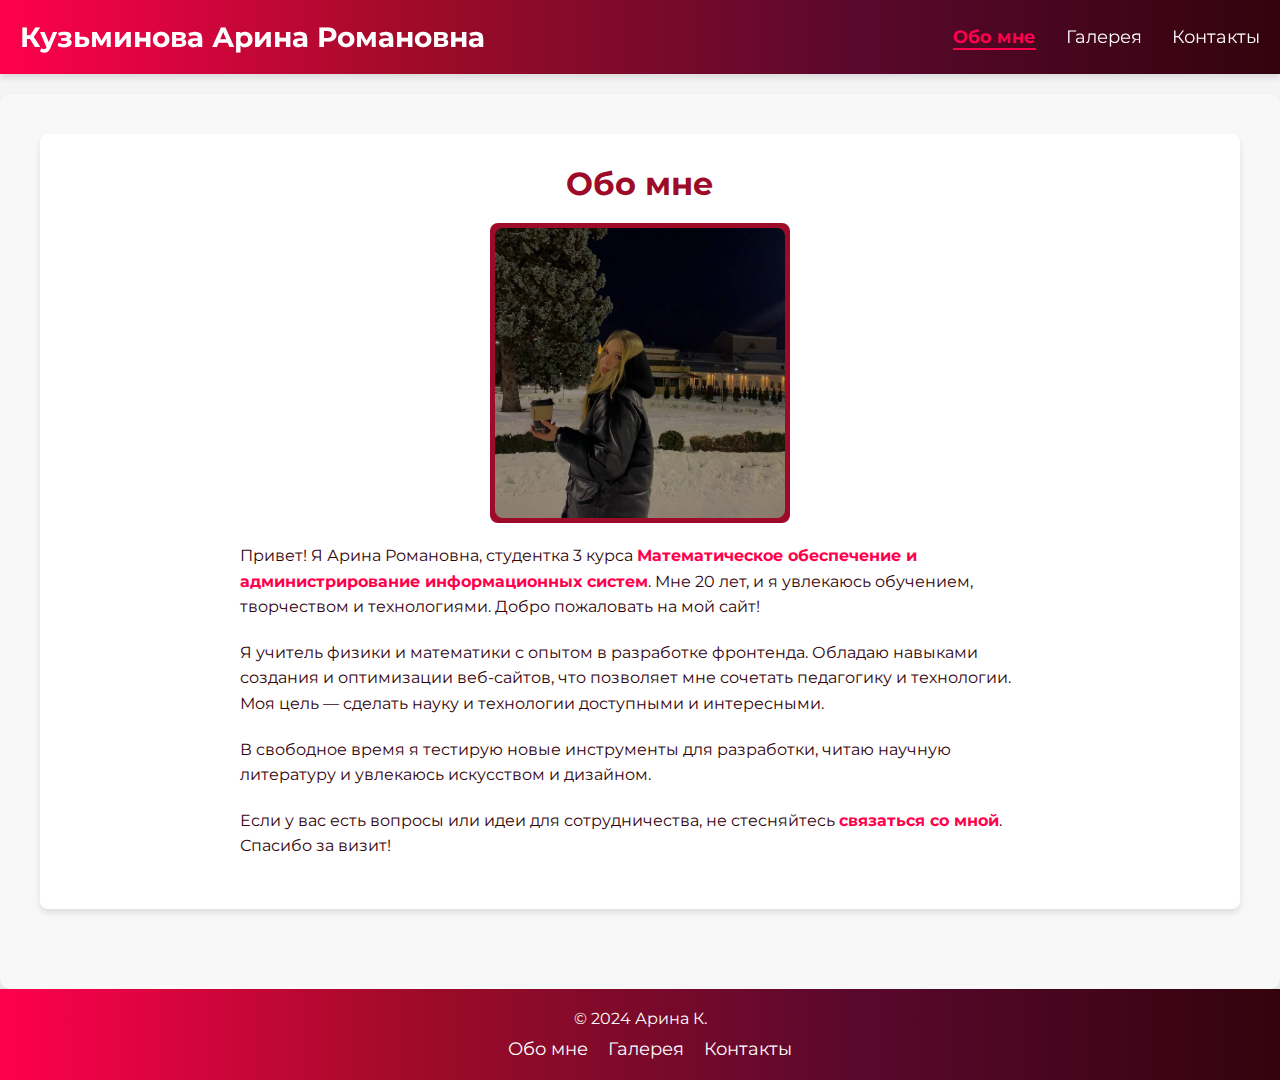
<file: index.html>
<!DOCTYPE html>
<html lang="ru">
  <head>
    <meta charset="UTF-8" />
    <meta name="viewport" content="width=device-width, initial-scale=1.0" />
    <title>Кузьминова Арина Романовна</title>
    <link rel="stylesheet" href="css/style.css" />
  </head>
  <body>
    <header>
      <div class="logo">
        <a href="index.html">Кузьминова Арина Романовна</a>
      </div>
      <nav>
        <ul>
          <li><a href="#about" id="about-link" class="active">Обо мне</a></li>
          <li><a href="pages/gallery.html" id="gallery-link">Галерея</a></li>
          <li><a href="pages/contacts.html" id="contacts-link">Контакты</a></li>
        </ul>
      </nav>
    </header>
    <main>
      <section id="about">
        <h2>Обо мне</h2>
        <div class="photo-frame">
          <img src="assets/img/Я.jpg" alt="Арина Романовна" />
        </div>
        <div class="about-text">
          <p>
            Привет! Я Арина Романовна, студентка 3 курса
            <a
              href="https://www.adygnet.ru/applicants/directions_specialty_exams/detail.php?ID=418"
              target="_blank"
              rel="noopener noreferrer"
              >Математическое обеспечение и администрирование информационных
              систем</a
            >. Мне 20 лет, и я увлекаюсь обучением, творчеством и технологиями.
            Добро пожаловать на мой сайт!
          </p>
          <p>
            Я учитель физики и математики с опытом в разработке фронтенда.
            Обладаю навыками создания и оптимизации веб-сайтов, что позволяет
            мне сочетать педагогику и технологии. Моя цель — сделать науку и
            технологии доступными и интересными.
          </p>
          <p>
            В свободное время я тестирую новые инструменты для разработки, читаю
            научную литературу и увлекаюсь искусством и дизайном.
          </p>
          <p>
            Если у вас есть вопросы или идеи для сотрудничества, не стесняйтесь
            <a href="pages/contacts.html">связаться со мной</a>. Спасибо за
            визит!
          </p>
        </div>
      </section>
    </main>

    <footer>
      <p>&copy; 2024 Арина К.</p>
      <nav>
        <ul>
          <li><a href="#about">Обо мне</a></li>
          <li><a href="pages/gallery.html">Галерея</a></li>
          <li><a href="pages/contacts.html">Контакты</a></li>
        </ul>
      </nav>
    </footer>
  </body>
</html>
</file>
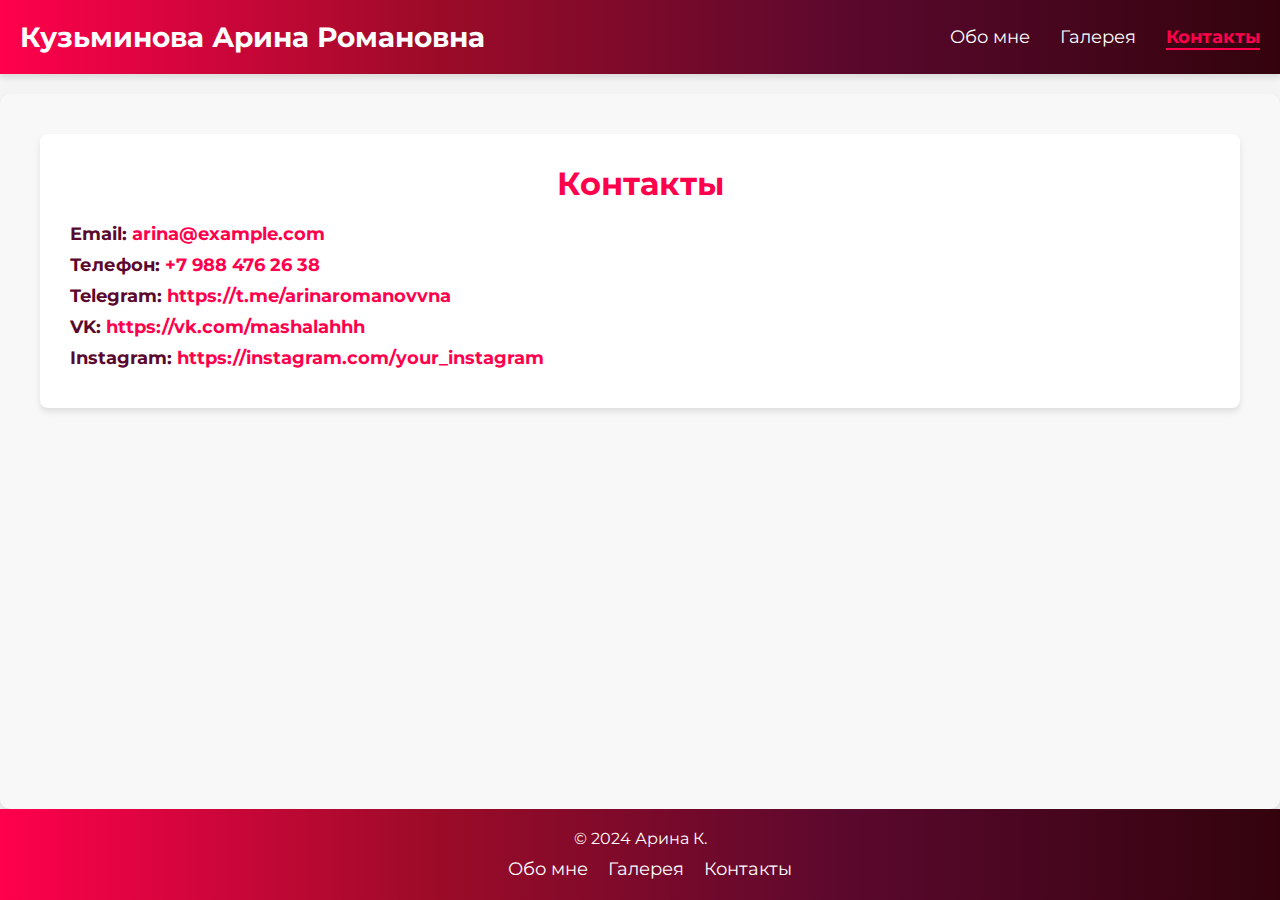
<file: pages/contacts.html>
<!DOCTYPE html>
<html lang="ru">
  <head>
    <meta charset="UTF-8" />
    <meta name="viewport" content="width=device-width, initial-scale=1.0" />
    <title>Контакты - Кузьминова Арина Романовна</title>
    <link rel="stylesheet" href="../css/style.css" />
  </head>
  <body>
    <header>
      <div class="logo">
        <a href="../index.html">Кузьминова Арина Романовна</a>
      </div>
      <nav>
        <ul>
          <li><a href="../index.html">Обо мне</a></li>
          <li><a href="gallery.html">Галерея</a></li>
          <li><a href="contacts.html" class="active">Контакты</a></li>
        </ul>
      </nav>
    </header>

    <main>
      <section id="contacts" class="contacts-section">
        <h2 class="contacts-title">Контакты</h2>
        <p class="contact-info">
          <strong>Email:</strong>
          <a href="mailto:arina@example.com" class="contact-link"
            >arina@example.com</a
          >
        </p>
        <p class="contact-info">
          <strong>Телефон:</strong>
          <a href="tel:+79884762638" class="contact-link">+7 988 476 26 38</a>
        </p>
        <p class="contact-info">
          <strong>Telegram:</strong>
          <a
            href="https://t.me/arinaromanovvna"
            target="_blank"
            class="contact-link"
            >https://t.me/arinaromanovvna</a
          >
        </p>
        <p class="contact-info">
          <strong>VK:</strong>
          <a
            href="https://vk.com/mashalahhh"
            target="_blank"
            class="contact-link"
            >https://vk.com/mashalahhh</a
          >
        </p>
        <p class="contact-info">
          <strong>Instagram:</strong>
          <a
            href="https://instagram.com/your_instagram"
            target="_blank"
            class="contact-link"
            >https://instagram.com/your_instagram</a
          >
        </p>
      </section>
    </main>

    <footer>
      <p>&copy; 2024 Арина К.</p>
      <nav>
        <ul>
          <li><a href="../index.html">Обо мне</a></li>
          <li><a href="gallery.html">Галерея</a></li>
          <li><a href="contacts.html">Контакты</a></li>
        </ul>
      </nav>
    </footer>
  </body>
</html>
</file>
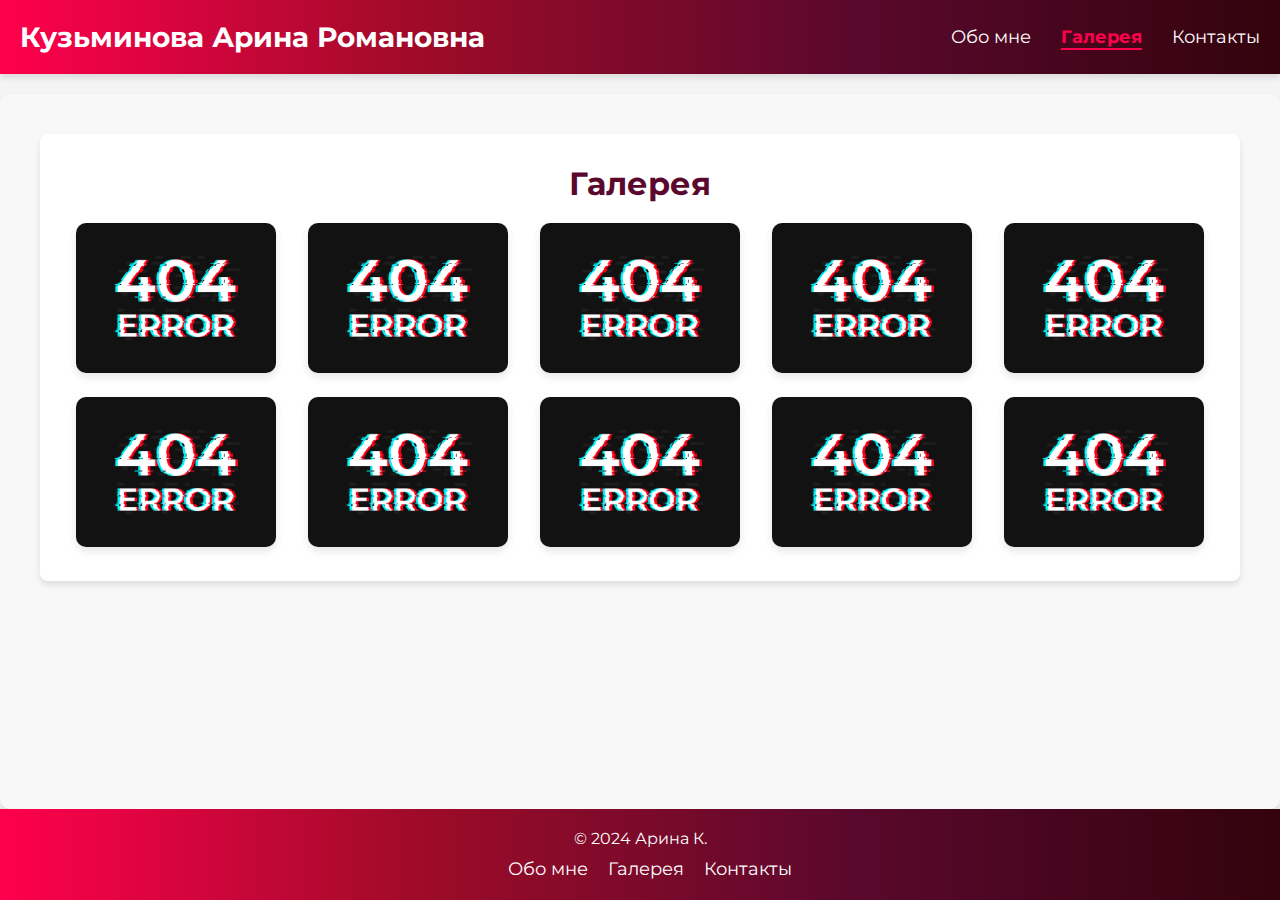
<file: pages/gallery.html>
<!DOCTYPE html>
<html lang="ru">
  <head>
    <meta charset="UTF-8" />
    <meta name="viewport" content="width=device-width, initial-scale=1.0" />
    <title>Галерея - Кузьминова Арина Романовна</title>
    <link rel="stylesheet" href="../css/style.css" />
  </head>
  <body>
    <header>
      <div class="logo">
        <a href="../index.html">Кузьминова Арина Романовна</a>
      </div>
      <nav>
        <ul>
          <li><a href="../index.html">Обо мне</a></li>
          <li><a href="gallery.html" class="active">Галерея</a></li>
          <li><a href="contacts.html">Контакты</a></li>
        </ul>
      </nav>
    </header>

    <main>
      <section id="gallery">
        <h2>Галерея</h2>
        <div class="gallery-grid">
          <div class="gallery-item">
            <img
              src="https://lh5.googleusercontent.com/proxy/Pe8zAW8dqqrBkdiho2j2D_OPWyEKmhUa9nmyG_M4lT-sCiREEE9bTxYCP4HYSHv3JBM-h7A6g1gWSXwzfX9oVxpcYP_Uh4xVaw"
              alt="Фото 1"
              data-index="0"
              onError="this.onerror=null;this.src='../assets/img/404.png';"
            />
          </div>
          <div class="gallery-item">
            <img
              src="https://storage.yandexcloud.net/storage.yasno.media/nat-geo/images/2020/6/25/0fc978aba29e466e8eb4ffc946532d5e.max-1200x800.jpg"
              alt="Фото 2"
              data-index="1"
              onError="this.onerror=null;this.src='../assets/img/404.png';"
            />
          </div>
          <div class="gallery-item">
            <img
              src="https://media.istockphoto.com/id/517188688/ru/%D1%84%D0%BE%D1%82%D0%BE/%D0%B3%D0%BE%D1%80%D0%BD%D1%8B%D0%B9-%D0%BB%D0%B0%D0%BD%D0%B4%D1%88%D0%B0%D1%84%D1%82.jpg?s=1024x1024&w=0&k=20&c=TqKo4rS3By8VfXQlepFRtpjWGdzs6x0DSXkTIBXi_zc="
              alt="Фото 3"
              data-index="2"
              onError="this.onerror=null;this.src='../assets/img/404.png';"
            />
          </div>
          <div class="gallery-item">
            <img
              src="https://instalook.ru/uploads/news/2022/082022/idei-dlya-foto-v-more.jpg"
              alt="Фото 4"
              data-index="3"
              onError="this.onerror=null;this.src='../assets/img/404.png';"
            />
          </div>
          <div class="gallery-item">
            <img
              src="https://raylab.ru/upload/medialibrary/16b/p0mup6vdbjxo393804fi723cpxs2hqtp.jpg"
              alt="Фото 5"
              data-index="4"
              onError="this.onerror=null;this.src='../assets/img/404.png';"
            />
          </div>
          <div class="gallery-item">
            <img
              src="https://media.istockphoto.com/id/1442179368/ru/%D1%84%D0%BE%D1%82%D0%BE/%D0%BE%D1%81%D1%82%D1%80%D0%BE%D0%B2-%D0%BC%D0%B0%D0%BB%D1%8C%D0%B4%D0%B8%D0%B2%D1%8B.jpg?s=612x612&w=0&k=20&c=F2YD4MJObaRvX8IjKKDx90E1l1RyExiIygva3qZ366I="
              alt="Фото 6"
              data-index="5"
              onError="this.onerror=null;this.src='../assets/img/404.png';"
            />
          </div>
          <div class="gallery-item">
            <img
              src="https://bigpicture.ru/wp-content/uploads/2014/12/luchshie-foto-nedeli-v-dek-2014-0.jpg"
              alt="Фото 7"
              data-index="6"
              onError="this.onerror=null;this.src='../assets/img/404.png';"
            />
          </div>
          <div class="gallery-item">
            <img
              src="https://i.pinimg.com/736x/aa/41/5f/aa415f85988f799e378e453e092eb6c2.jpg"
              alt="Фото 8"
              data-index="7"
              onError="this.onerror=null;this.src='../assets/img/404.png';"
            />
          </div>
          <div class="gallery-item">
            <img
              src="https://wl-adme.cf.tsp.li/resize/728x/jpg/6b6/037/b8d269523d81a1f3e4128065cf.jpg"
              alt="Фото 9"
              data-index="8"
              onError="this.onerror=null;this.src='../assets/img/404.png';"
            />
          </div>
          <div class="gallery-item">
            <img
              src="https://img02.rl0.ru/afisha/e780x-i/daily.afisha.ru/uploads/images/9/c8/9c8dbd93078c4276a741b47c3fe1502b.jpg"
              alt="Фото 10"
              data-index="9"
              onError="this.onerror=null;this.src='../assets/img/404.png';"
            />
          </div>
        </div>
      </section>
    </main>

    <div id="modal" class="modal">
      <span id="close-modal" class="close">&times;</span>
      <button id="prev" class="arrow">&#10094;</button>
      <img id="modal-image" class="modal-content" />
      <button id="next" class="arrow">&#10095;</button>
      <div id="modal-caption" class="caption"></div>
    </div>

    <footer>
      <p>&copy; 2024 Арина К.</p>
      <nav>
        <ul>
          <li><a href="../index.html">Обо мне</a></li>
          <li><a href="gallery.html">Галерея</a></li>
          <li><a href="contacts.html">Контакты</a></li>
        </ul>
      </nav>
    </footer>

    <script src="../js/gallery.js"></script>
  </body>
</html>
</file>
<file: css/style.css>
@import url('https://fonts.googleapis.com/css2?family=Montserrat:wght@400;600&display=swap');

/* Сброс стандартных отступов и границ */
* {
  margin: 0;
  padding: 0;
  box-sizing: border-box;
}

/* Основной стиль для body */
body {
  font-family: 'Montserrat', sans-serif;
  background-color: #f4f4f4;
  color: #333;
  display: flex;
  flex-direction: column;
  min-height: 100vh;
}

/* Стиль для header */
header {
  background: linear-gradient(to right, #ff004d, #9d0b28, #5a082d, #33030d);
  color: #fff;
  padding: 20px;
  display: flex;
  justify-content: space-between;
  align-items: center;
  position: sticky;
  top: 0;
  z-index: 100;
  box-shadow: 0 4px 6px rgba(0, 0, 0, 0.1);
}

/* Логотип в header */
header .logo a {
  font-size: 28px;
  text-decoration: none;
  font-weight: bold;
  color: #fff;
  transition: color 0.3s;
}

header .logo:hover a {
  color: #9d0b28;
  cursor: pointer;
}

/* Стили для навигации в header */
header nav ul {
  list-style: none;
  display: flex;
}

header nav ul li {
  margin-left: 30px;
  position: relative; /* Обязательно для позиционирования псевдоэлемента */
}

/* Стили для ссылок в навигации */
header nav ul li a {
  color: #fff;
  text-decoration: none;
  font-size: 18px;
  transition: color 0.3s; /* Плавная анимация для цвета */
}

/* Эффект при наведении на ссылки */
header nav ul li a:hover {
  color: #ff004d;
}

/* Псевдоэлемент для анимации */
header nav ul li a::after {
  content: ''; /* Создаем пустой псевдоэлемент */
  position: absolute;
  bottom: -5px; /* Сдвигаем линию вниз на 5px */
  left: 0;
  width: 100%;
  height: 2px;
  background-color: #ff004d; /* Цвет линии */
  transform: scaleX(0); /* Начальное состояние - линия не видима */
  transform-origin: bottom right; /* Начало трансформации */
  transition: transform 0.3s ease-out; /* Плавная анимация */
}

/* Эффект при наведении на ссылки для псевдоэлемента */
header nav ul li a:hover::after {
  transform: scaleX(1); /* Разворачиваем линию при наведении */
  transform-origin: bottom left; /* Меняем начало трансформации */
}

/* Стили для активной вкладки */
header nav ul li a.active {
  color: #ff004d;
  font-weight: bold;
  border-bottom: 2px solid #ff004d; /* Граница для активной ссылки */
}

/* Основной стиль для main */
main {
  background-color: #f8f8f8;
  padding: 40px;
  margin-top: 20px;
  border-radius: 10px;
  box-shadow: 0 4px 6px rgba(0, 0, 0, 0.1);
  flex-grow: 1;
}

/* Стили для секций */
section {
  margin-bottom: 40px;
}

/* Оформление секции "Обо мне" */
section#about {
  background-color: #fff;
  padding: 30px;
  border-radius: 8px;
  box-shadow: 0 4px 6px rgba(0, 0, 0, 0.1);
  text-align: center;
}

.about-text {
  text-align: left; /* Центрирование текста слева */
  max-width: 800px; /* Ограничение ширины блока */
  margin: 0 auto; /* Центрирование блока по горизонтали */
}

.about-text p {
  color: #33030d;
  line-height: 1.6;
  font-size: 1rem;
  margin-bottom: 20px;
}

.about-text a {
  color: #ff004d;
  text-decoration: none;
  font-weight: bold;
}

.about-text a:hover {
  text-decoration: underline;
}

@media (max-width: 768px) {
  .about-text {
    padding: 20px;
  }

  .about-text p {
    font-size: 0.9rem;
  }
}

@media (max-width: 480px) {
  .about-text p {
    font-size: 0.8rem;
  }
}

/* Рамка для фотографии */
.photo-frame {
  width: 300px;
  height: 300px;
  border: 5px solid #9d0b28;
  background-color: #9d0b28;
  margin: 20px auto;
  border-radius: 8px;
  overflow: hidden;
  display: flex;
  align-items: center;
  justify-content: center;
}

/* Фото внутри рамки */
.photo-frame img {
  width: 100%;
  height: 100%;
  object-fit: cover;
  border-radius: 8px;
}

/* Оформление заголовка в секции "Обо мне" */
#about h2 {
  color: #9d0b28;
  margin-bottom: 20px;
  font-size: 2rem;
}

/* Оформление текста в секции "Обо мне" */
#about p {
  color: #33030d;
  line-height: 1.6;
  font-size: 1rem;
}

/* Адаптивность для устройств с шириной экрана до 768px */
@media (max-width: 768px) {
  .photo-frame {
    width: 300px;
    height: 300px;
  }

  #about h2 {
    font-size: 1.5rem;
  }

  #about p {
    font-size: 0.9rem;
  }
}

/* Адаптивность для устройств с очень маленькими экранами (до 480px) */
@media (max-width: 480px) {
  .photo-frame {
    width: 250px;
    height: 250px;
  }

  #about h2 {
    font-size: 1.2rem;
  }

  #about p {
    font-size: 0.8rem;
    line-height: 1.4;
  }
}

/* Основной стиль для секций "Галерея" и "Контакты" */
section#gallery,
section#contacts {
  background-color: #fff;
  padding: 30px;
  border-radius: 8px;
  box-shadow: 0 4px 6px rgba(0, 0, 0, 0.1);
}

/* Стиль для заголовков в галерее */
h2 {
  color: #5a082d;
  font-size: 32px;
  margin-bottom: 20px;
  text-align: center;
}

/* Сетка для галереи */
.gallery-grid {
  display: grid;
  grid-template-columns: repeat(auto-fill, minmax(200px, 1fr));
  gap: 20px;
  justify-items: center; /* Центрирует элементы по горизонтали */
  align-items: center; /* Центрирует элементы по вертикали */
}

/* Стиль для изображений в галерее */
.gallery-item img {
  width: 200px; /* фиксированная ширина */
  height: 150px; /* фиксированная высота */
  object-fit: cover; /* сохранение пропорций изображения */
  border-radius: 10px; /* скругленные углы */
  box-shadow: 0 4px 8px rgba(0, 0, 0, 0.1); /* тень для изображения */
  cursor: pointer;
  transition: transform 0.3s ease;
}

.gallery-item img:hover {
  transform: scale(1.05);
}

/* Модальное окно */
.modal {
  display: none;
  position: fixed;
  z-index: 1;
  left: 0;
  top: 0;
  width: 100%;
  height: 100%;
  background-color: rgba(0, 0, 0, 0.8);
  justify-content: center;
  align-items: center;
}

.modal-content {
  max-width: 80%;
  max-height: 80%;
  border-radius: 10px;
  background-color: #fff; /* Белый фон для контента */
}

/* Кнопка закрытия */
.close {
  position: absolute;
  top: 10px;
  right: 25px;
  color: #33030d; /* Темно-красный цвет */
  font-size: 35px;
  font-weight: bold;
  cursor: pointer;
}

.close:hover,
.close:focus {
  color: #ff004d; /* Цвет при наведении */
}

/* Стрелочки для навигации */
.arrow {
  position: absolute;
  top: 50%;
  padding: 16px;
  color: #fff;
  font-size: 24px;
  font-weight: bold;
  background-color: rgba(0, 0, 0, 0.5);
  border: none;
  cursor: pointer;
  transform: translateY(-50%);
  transition: background-color 0.3s ease, transform 0.3s ease;
}

#prev {
  left: 0;
  color: #9d0b28; /* Цвет стрелки влево */
}

#next {
  right: 0;
  color: #5a082d; /* Цвет стрелки вправо */
}

.arrow:hover {
  background-color: rgba(0, 0, 0, 0.8);
}

.arrow:focus {
  outline: none;
}

/* Стили для секции контактов */
.contacts-section {
  background-color: #33030d;
  padding: 30px;
  border-radius: 10px;
  color: #fff;
  text-align: left;
  box-shadow: 0 4px 6px rgba(0, 0, 0, 0.1);
}

.contacts-title {
  font-size: 2rem;
  color: #ff004d;
  margin-bottom: 20px;
}

.contact-info {
  font-size: 1.1rem;
  margin: 10px 0;
  color: #9d0b28;
}

.contact-info strong {
  color: #5a082d;
}

.contact-link {
  color: #ff004d;
  text-decoration: none;
  font-weight: bold;
}

.contact-link:hover {
  color: #9d0b28;
  text-decoration: underline;
}

.contact-link:focus {
  outline: none;
  border: 2px solid #ff004d;
}

/* Стиль для футера */
footer {
  background: linear-gradient(to right, #ff004d, #9d0b28, #5a082d, #33030d);
  color: #fff;
  text-align: center;
  padding: 20px;
  position: relative;
}

/* Стили для навигации в футере */
footer nav ul {
  list-style: none;
  display: flex;
  justify-content: center;
  margin-top: 10px;
}

footer nav ul li {
  margin-left: 20px;
}

footer nav ul li a {
  color: #fff;
  text-decoration: none;
  font-size: 18px;
  transition: color 0.3s;
}

footer nav ul li a:hover {
  color: #ff004d;
}

/* Адаптивность для экранов с шириной до 768px */
@media screen and (max-width: 768px) {
  header {
    flex-direction: column;
    text-align: center;
  }

  header nav ul {
    margin-top: 10px;
    gap: 20px;
  }

  header nav ul li {
    margin-left: 0;
    margin-bottom: 10px;
  }

  main {
    padding: 20px;
  }

  footer nav ul {
    flex-direction: column;
  }
}
</file>
